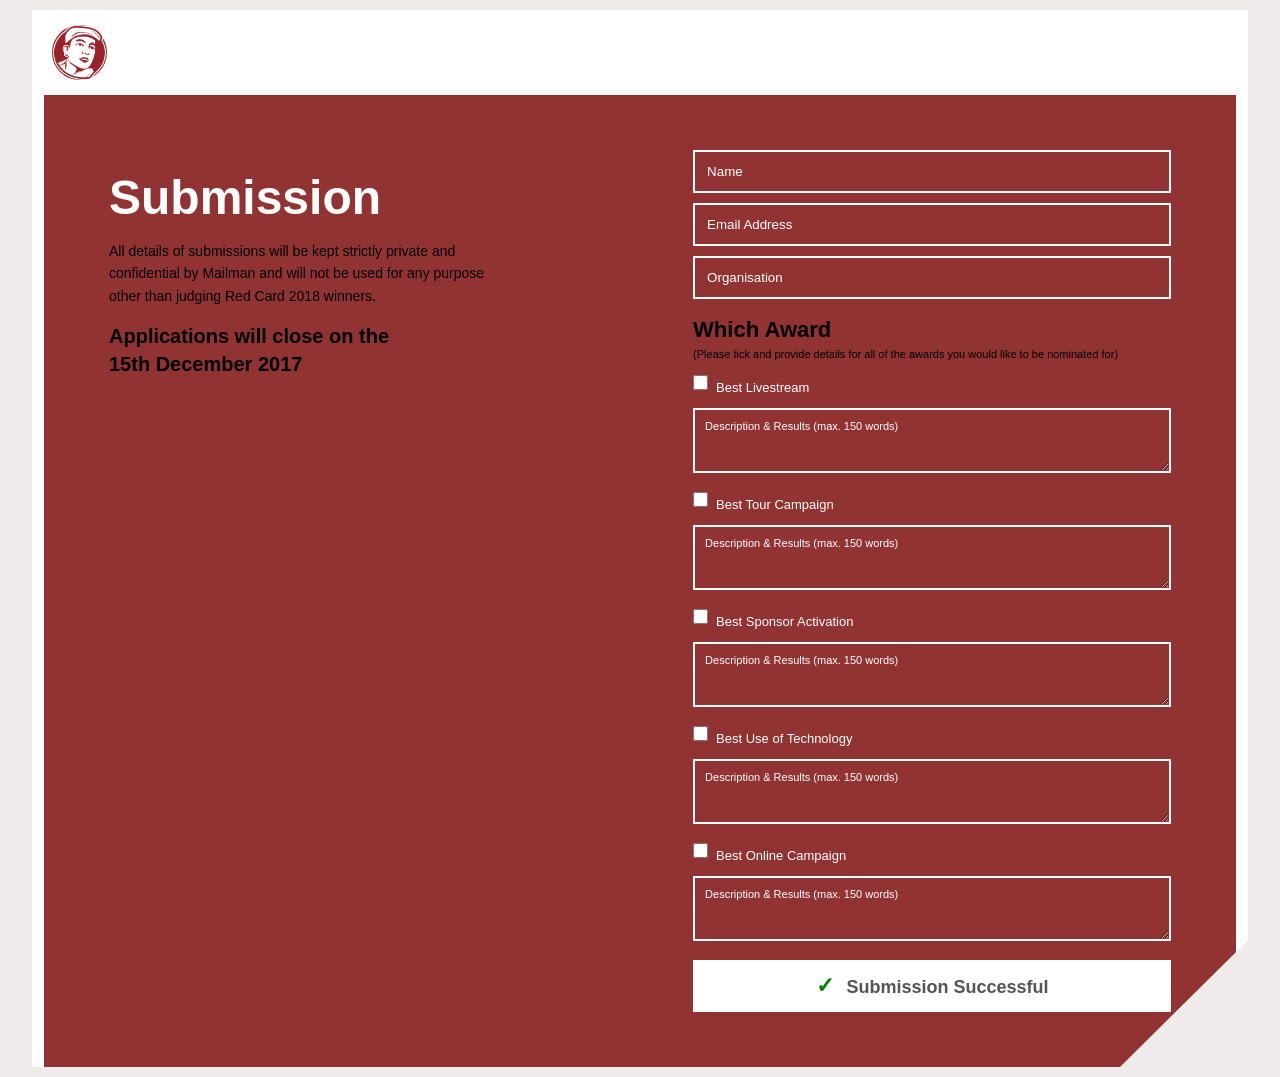
<file: index.html>
<!DOCTYPE html>
<html lang="en">
<head>
    <meta charset="UTF-8">
    <meta name="viewport" content="width=device-width, initial-scale=1.0">

    <title>Red Card Submission</title>

    <link rel="stylesheet" href="style.css">
</head>

<body>

    <div class="container">

        <!-- Header -->
        <header>
            <div class="logo">
                <img src="logo.png" alt="Red Cards Logo">
            </div>
        </header>

        <!-- Main Submission Section -->
        <section class="submission">

            <!-- Left Side -->
            <div class="left">

                <h1>Submission</h1>

                <p>
                    All details of submissions will be kept strictly private and
                    <br>
                    confidential by Mailman and will not be used for any purpose 
                    <br>
                    other than judging Red Card 2018 winners.
                </p>

                <h3>
                    Applications will close on the<br>
                    15th December 2017
                </h3>

            </div>

            <!-- Right Side -->
            <div class="right">

                <input type="text" placeholder="Name">

                <input type="email" placeholder="Email Address">

                <input type="text" placeholder="Organisation">

                <h2>Which Award</h2>

                <p>
                    (Please tick and provide details for all
                    of the awards you would like to be nominated for)
                </p>

                <!-- Award 1 -->
                <div class="award">
                    <label>
                        <input type="checkbox">
                        Best Livestream
                    </label>

                    <textarea placeholder="Description & Results (max. 150 words)"></textarea>
                </div>

                <!-- Award 2 -->
                <div class="award">
                    <label>
                        <input type="checkbox">
                        Best Tour Campaign
                    </label>

                    <textarea placeholder="Description & Results (max. 150 words)"></textarea>
                </div>

                <!-- Award 3 -->
                <div class="award">
                    <label>
                        <input type="checkbox">
                        Best Sponsor Activation
                    </label>

                    <textarea placeholder="Description & Results (max. 150 words)"></textarea>
                </div>

                <!-- Award 4 -->
                <div class="award">
                    <label>
                        <input type="checkbox">
                        Best Use of Technology
                    </label>

                    <textarea placeholder="Description & Results (max. 150 words)"></textarea>
                </div>

                <!-- Award 5 -->
                <div class="award">
                    <label>
                        <input type="checkbox">
                        Best Online Campaign
                    </label>

                    <textarea placeholder="Description & Results (max. 150 words)"></textarea>
                </div>

                <!-- Submit Button -->
                <button class="submit-btn">
                    <span>✓</span>
                    Submission Successful
                </button>

            </div>

        </section>

    </div>

</body>
</html>
</file>
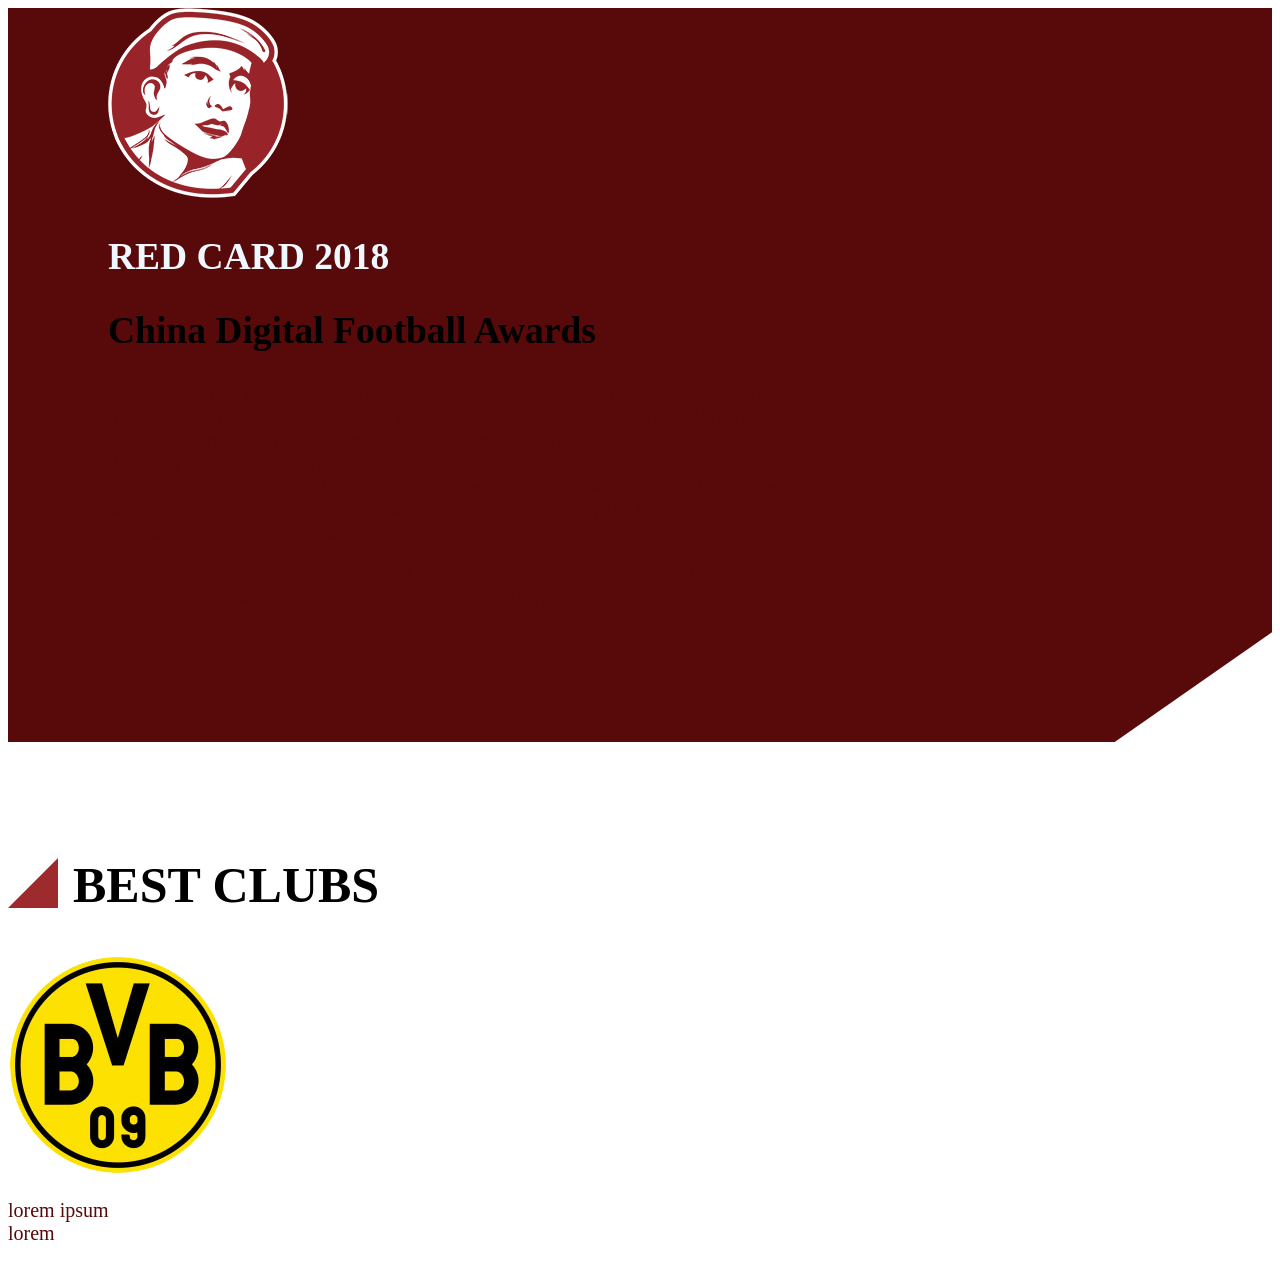
<file: screen.html>
<!DOCTYPE html>
<html lang="en">
<head>
    <meta charset="UTF-8">
    <meta name="viewport" content="width=device-width, initial-scale=1.0">

    <title>Red Card 2018</title>

    <link rel="stylesheet" href="screen.css">
</head>

<body>

    <!-- TOP SECTION -->
    <section class="hero">

    <div class="hero-content">

        <div class="logo">
            <img src="logo.png" alt="Red Card Logo">
        </div>

        <h1>RED CARD 2018</h1>

        <h2>China Digital Football Awards</h2>

        <p>
            The Red Card is globally recognised as the leading annual report to assess the most <br> influential European football clubs, leagues and players online in China. Now in its 7th <br> year Red Card 2018 has been reimagined to include 5 additional awards to recognise <br> the many areas of digital performance in China, thereby taking the Red Card report to <br> a whole new level. Due to the nature and variety of these new categories, the winners <br> will be chosen by a panel of 6 industry experts, rather than by the traditional metrics <br> used to assess the three headline awards.
        </p>

        <p>
            This report aims to educate teams and organisations on how to improve their China <br> digital strategy, what today's Chinese fan wants and what works online in China.
        </p>

    </div>

    <br><br>
    <br><br>
    </section>
    <br><br>
    <br><br>

    <div class="class1">
        <div><img src="icon_awards.png" alt=""></div>
        <div>
            <h2>BEST CLUBS</h2>
        </div>
    </div>
    <div>
        <img src="11.png" alt="">
        <p>lorem ipsum <br> lorem</p>
    </div>
</body>
</html>
</file>
<file: style.css>
.logo img {
    width: 55px;
    height: 55px;
    object-fit: contain;
}
* {
    margin: 0;
    padding: 0;
    box-sizing: border-box;
}

body {
    font-family: Arial, sans-serif;
    background-color: #eee8e8d5;
    clip-path: polygon(
        0 0,
        100% 0,
        100% 85%,
        87.5% 100%,
        0 100%);
}

.container {
    width: 95%;
    margin: 10px auto;
    background-color: white;
}

/* Navbar */

header {
    height: 85px;
    background-color: white;
    display: flex;
    align-items: center;
    padding-left: 20px;
}

.logo {
    width: 55px;
    height: 55px;
    border: 3px solid #923333;
    border-radius: 50%;
    color: #923333;
    display: flex;
    justify-content: center;
    align-items: center;
    font-weight: bold;
    font-size: 22px;
}

/* Main Section */

.submission {
    background-color: #923333;
    margin: 0 12px;
    min-height: 400px;
    display: flex;
    justify-content: space-between;
    align-items: flex-start;
    padding: 55px 65px;
    gap: 60px;
}

/* Left Side */

.left {
    width: 45%;
    margin-top: 20px;
}

.left h1 {
    color: white;
    font-size: 48px;
    margin-bottom: 15px;
}

.left p {
    color: black;
    font-size: 14px;
    line-height: 1.6;
    margin-bottom: 15px;
}

.left h3 {
    color: black;
    font-size: 20px;
    line-height: 1.4;
}

/* Right Side */

.right {
    width: 45%;
    margin-top: 0;
}

.right input {
    width: 100%;
    padding: 12px;
    margin-bottom: 10px;
    background: transparent;
    border: 2px solid white;
    color: white;
}

.right input::placeholder {
    color: white;
}

.right h2 {
    color: black;
    font-size: 22px;
    margin-top: 8px;
}

.right p {
    color: black;
    font-size: 11px;
    margin-top: 5px;
}

/* Award Section */

.award {
    margin-top: 15px;
}

.award label {
    display: flex;
    align-items: center;
    gap: 8px;
    color: white;
    font-size: 13px;
    margin-bottom: 8px;
}

.award input[type="checkbox"] {
    width: 15px;
    height: 15px;
    accent-color: white;
}

.award textarea {
    width: 100%;
    height: 65px;
    padding: 10px;
    background: transparent;
    border: 2px solid white;
    color: white;
    font-family: Arial, sans-serif;
    resize: vertical;
}

.award textarea::placeholder {
    color: white;
    font-size: 11px;
}
.submit-btn {
    width: 100%;
    padding: 13px;
    margin-top: 15px;
    background-color: white;
    color: #555;
    border: none;
    font-size: 18px;
    font-weight: bold;
    cursor: pointer;
}

.submit-btn span {
    font-size: 22px;
    margin-right: 8px;
    color: green;
}

.submit-btn:hover {
    background-color: #eeeeee;
}

.submission-heading {
    color: white;
    font-size: 48px;
    margin-bottom: 15px;
}.right {
    position: relative;
}
</file>
<file: screen.css>
section{
    background: #580909;
    color: aliceblue;
    font-size: 25px;
    padding-left: 100px;
    padding-right: 100px;
    clip-path: polygon(
        0 0,
        100% 0,
        100% 85%,
        87.5% 100%,
        0 100%);

}
h2{
    color: black;
}
.class1 {
    display: flex;
    align-items: center;
    gap: 15px;
   
}
.class1 h2{
   font-size: 50px;
}
p{
    font-size: 20px;
    color: #580909;
    text-align: left;
}
</file>
